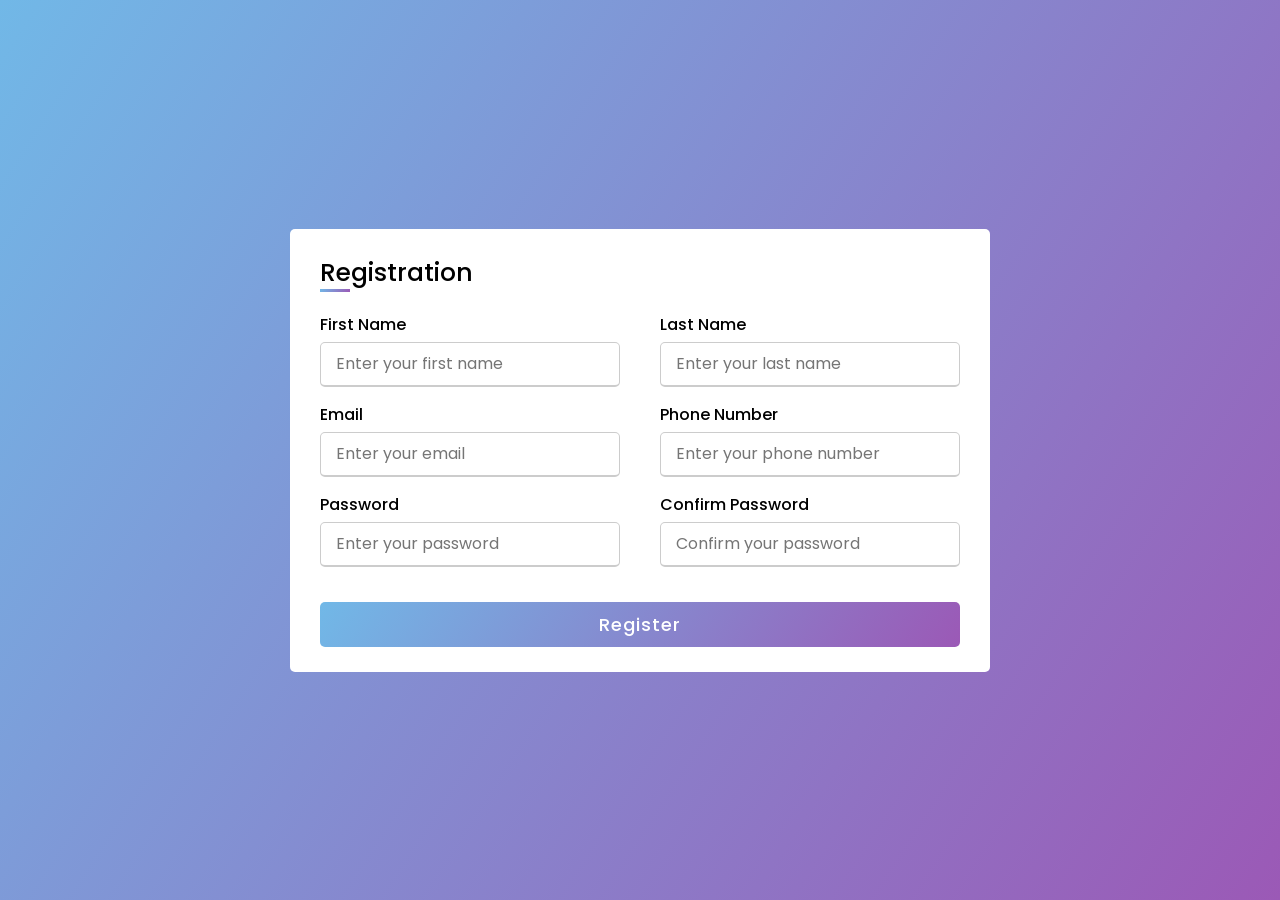
<file: index.html>
<!DOCTYPE html>
<html lang="en">
<head>
    <meta charset="UTF-8">
    <meta http-equiv="X-UA-Compatible" content="IE=edge">
    <meta name="viewport" content="width=device-width, initial-scale=1.0">
    <link rel="stylesheet" href="style.css">
    <title>Registration</title>
    <script src="script.js" defer></script>
</head>
<body>
    <div class="container">
        <div class="title">Registration</div>
        <form action="submit.html" method="get" onsubmit="return validateForm()">
            <div class="user_details">
                <div class="input_pox">
                    <span class="datails">First Name</span>
                    <input type="text" placeholder="Enter your first name" name="firstName" required>
                </div>
                <div class="input_pox">
                    <span class="datails">Last Name</span>
                    <input type="text" placeholder="Enter your last name" name="lastName" required>
                </div>
                <div class="input_pox">
                    <span class="datails">Email</span>
                    <input type="email" placeholder="Enter your email" name="email" required>
                </div>
                <div class="input_pox">
                    <span class="datails">Phone Number</span>
                    <input type="text" placeholder="Enter your phone number" name="phoneNumber" required>
                </div>
                <div class="input_pox">
                    <span class="datails">Password</span>
                    <input type="password" placeholder="Enter your password" name="password" required>
                </div>
                <div class="input_pox">
                    <span class="datails">Confirm Password</span>
                    <input type="password" placeholder="Confirm your password" name="confirmPassword" required>
                </div>
            </div>
            <div class="button">
                <input type="submit" value="Register">
            </div>
        </form>
    </div>
</body>
</html>
</file>
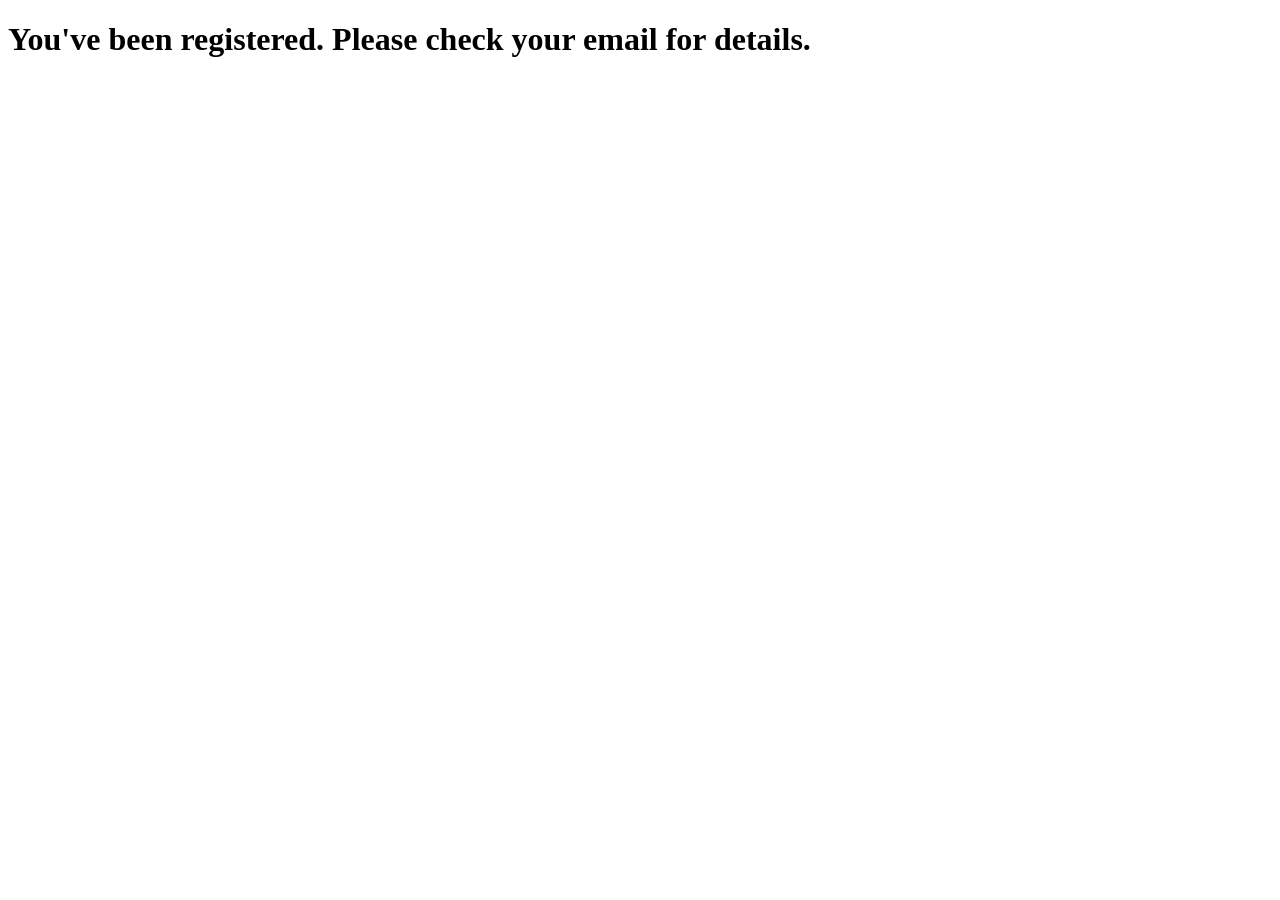
<file: submit.html>
<!DOCTYPE html>
<html lang="en">
<head>
    <meta charset="UTF-8">
    <meta name="viewport" content="width=device-width, initial-scale=1.0">
    <title>Submission Successful</title>
</head>
<body>
    <h1>You've been registered. Please check your email for details.</h1>
</body>
</html>
</file>
<file: style.css>
@import url('https://fonts.googleapis.com/css2?family=Poppins:wght@500&display=swap');

* {
    margin: 0;
    padding: 0;
    box-sizing: border-box;
    font-family: 'Poppins', sans-serif;
}

body {
    display: flex;
    height: 100vh;
    justify-content: center;
    align-items: center;
    background: linear-gradient(123deg, #71b8e7, #9b59b6);
}

.container {
    max-width: 700px;
    width: 100%;
    background: #fff;
    padding: 25px 30px;
    border-radius: 5px;
}

.title {
    font-size: 25px;
    font-weight: 500;
    position: relative;
    margin-bottom: 20px;
}

.title::before {
    content: '';
    position: absolute;
    left: 0;
    bottom: 0;
    height: 3px;
    width: 30px;
    background: linear-gradient(123deg, #71b8e7, #9b59b6);
}

.user_details {
    display: flex;
    flex-wrap: wrap;
    justify-content: space-between;
}

.input_pox {
    margin-bottom: 15px;
    width: calc(50% - 20px);
}

.datails {
    display: block;
    font-weight: 500;
    margin-bottom: 5px;
}

.input_pox input {
    height: 45px;
    width: 100%;
    outline: none;
    border-radius: 5px;
    border: 1px solid #ccc;
    padding-left: 15px;
    font-size: 16px;
    border-bottom-width: 2px;
    transition: border-color 0.3s ease;
}

.input_pox input:focus,
.input_pox input:valid {
    border-color: #9b59b6;
}

.button {
    height: 45px;
    margin-top: 20px;
}

.button input {
    height: 100%;
    width: 100%;
    outline: none;
    color: #fff;
    border: none;
    font-size: 18px;
    font-weight: 500;
    border-radius: 5px;
    letter-spacing: 1px;
    background: linear-gradient(123deg, #71b8e7, #9b59b6);
    cursor: pointer;
}

.button input:hover {
    background: linear-gradient(-123deg, #71b8e7, #9b59b6);
}

@media (max-width: 584px) {
    .container {
        max-width: 100%;
    }

    .input_pox {
        width: 100%;
    }

    .user_details {
        max-height: 300px;
        overflow: auto;
    }
}
</file>
